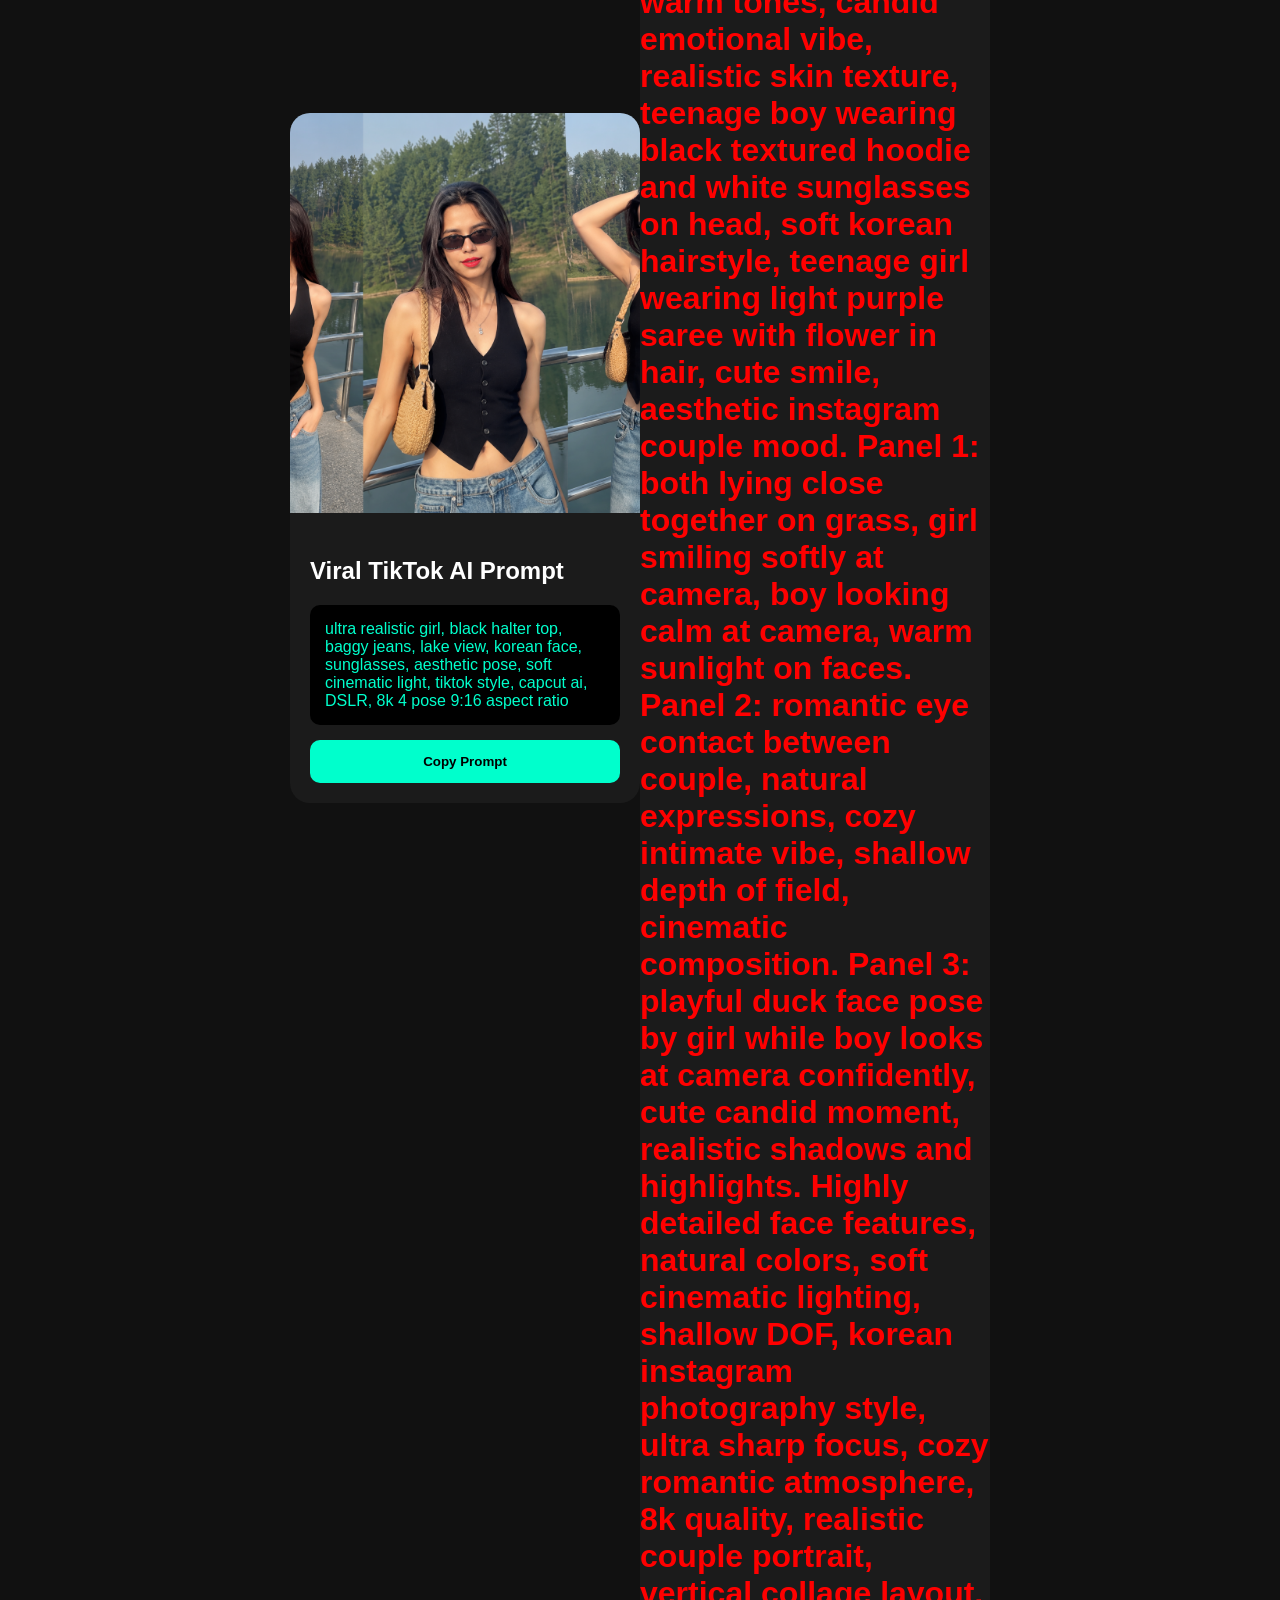
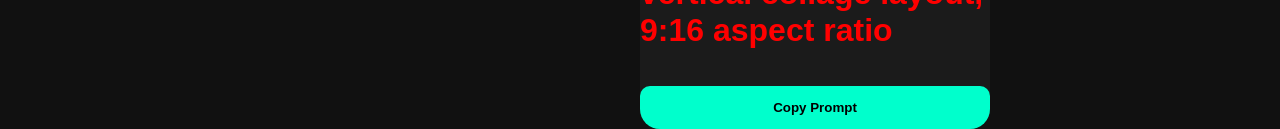
<file: index.html>
<!--
# RANA-PROMPTZZ
All promptz website
-->
<!DOCTYPE html>
<html>
<head>
<title>AllPromptZ</title>

<style>

body{
background:#111;
display:flex;
justify-content:center;
align-items:center;
height:100vh;
font-family:Arial;
}

.card{
width:350px;
background:#1b1b1b;
border-radius:20px;
overflow:hidden;
}

.card img{
width:100%;
height:400px;
object-fit:cover;
}

.content{
padding:20px;
color:white;
}

.prompt{
background:#000;
padding:15px;
border-radius:10px;
margin-top:10px;
color:#00ffcc;
}

button{
width:100%;
padding:14px;
margin-top:15px;
background:#00ffcc;
border:none;
border-radius:10px;
font-weight:bold;
}

</style>
</head>

<body>

<div class="card">

 <img src="images/girl.jpg.png">

<div class="content">

<h2>Viral TikTok AI Prompt</h2>

<div class="prompt" id="promptText">

ultra realistic girl, black halter top, baggy jeans, lake view, korean face, sunglasses, aesthetic pose, soft cinematic light, tiktok style, capcut ai, DSLR, 8k 4 pose 9:16 aspect ratio

</div>

<button onclick="copyPrompt()">
Copy Prompt
</button>

</div>

</div>

<script>

function copyPrompt(){

let text =
document.getElementById("promptText").innerText;

navigator.clipboard.writeText(text);

alert("Copied 🔥");

}

</script>

</body>
</html>

<div class="container">

  <div class="card">

    <img src="images/couple.jpg.png">

    <h2>CUTE COUPLE Viral TikTok AI Prompt</h2>

    <div class="prompt-box">
      <p id="promptText1">
       <h1 style="color:red;"> 3 panel collage of a romantic young asian couple lying on fresh green grass, close-up selfie angle, cinematic golden hour sunlight, ultra realistic DSLR photography, soft warm tones, candid emotional vibe, realistic skin texture, teenage boy wearing black textured hoodie and white sunglasses on head, soft korean hairstyle, teenage girl wearing light purple saree with flower in hair, cute smile, aesthetic instagram couple mood.

Panel 1: both lying close together on grass, girl smiling softly at camera, boy looking calm at camera, warm sunlight on faces.

Panel 2: romantic eye contact between couple, natural expressions, cozy intimate vibe, shallow depth of field, cinematic composition.

Panel 3: playful duck face pose by girl while boy looks at camera confidently, cute candid moment, realistic shadows and highlights.

Highly detailed face features, natural colors, soft cinematic lighting, shallow DOF, korean instagram photography style, ultra sharp focus, cozy romantic atmosphere, 8k quality, realistic couple portrait, vertical collage layout, 9:16 aspect ratio</h1>
      </p>
    </div>

    <button onclick="copyPrompt('promptText1')">
      Copy Prompt
    </button>

  </div>

</div>

<script>

function copyPrompt(){

let text =
document.getElementById("promptText").innerText;<

navigator.clipboard.writeText(text);

alert("Copied 🔥");

}

</script>

</body>
</html>
</file>
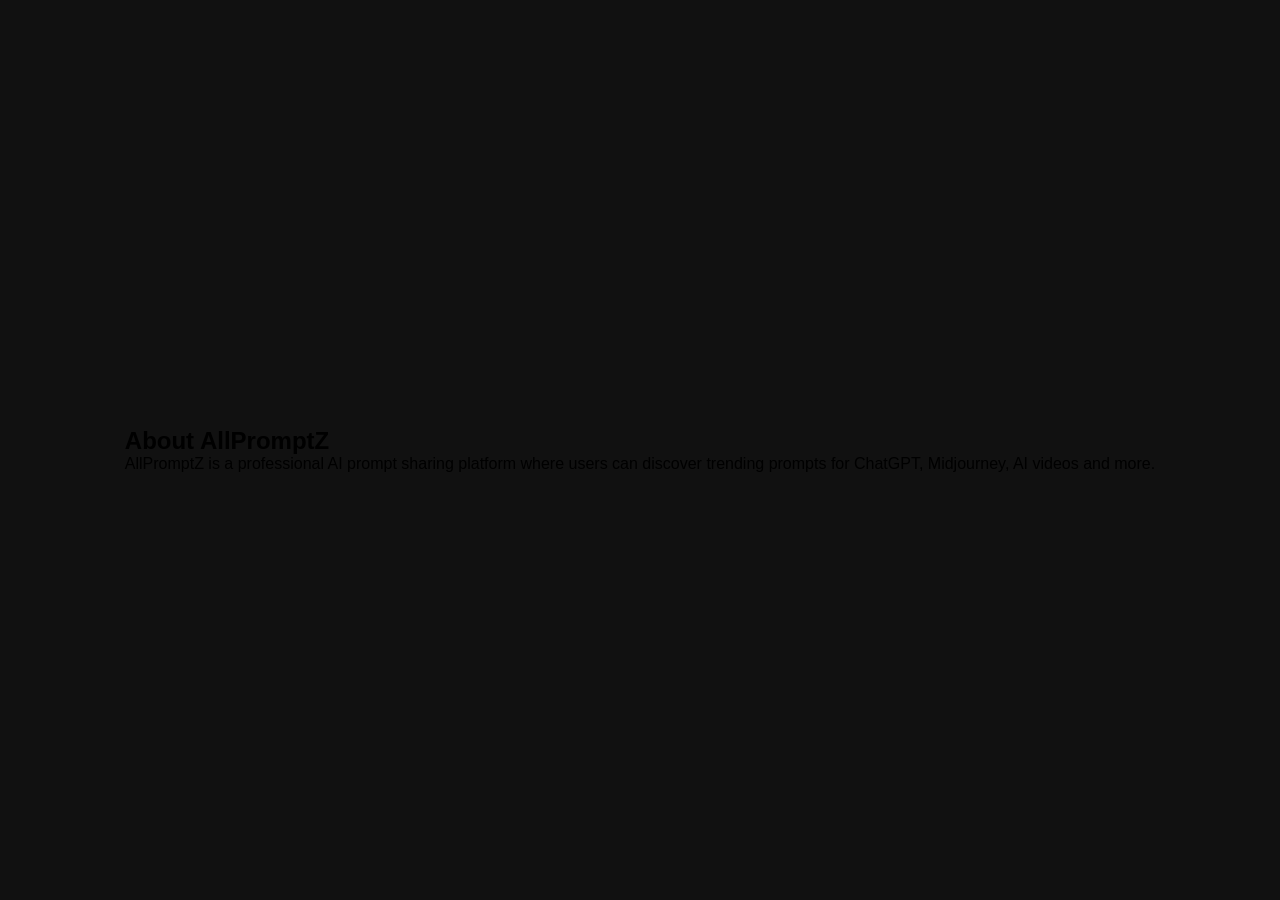
<file: about.html>
<!DOCTYPE html>
<html lang="en">
<head>
  <meta charset="UTF-8">
  <meta name="viewport" content="width=device-width, initial-scale=1.0">

  <title>About</title>

  <link rel="stylesheet" href="css/style.css">
</head>
<body>

<section class="about">

<h1>About AllPromptZ</h1>

<p>
AllPromptZ is a professional AI prompt sharing platform where users can discover trending prompts for ChatGPT, Midjourney, AI videos and more.
</p>

</section>

</body>
</html>
</file>
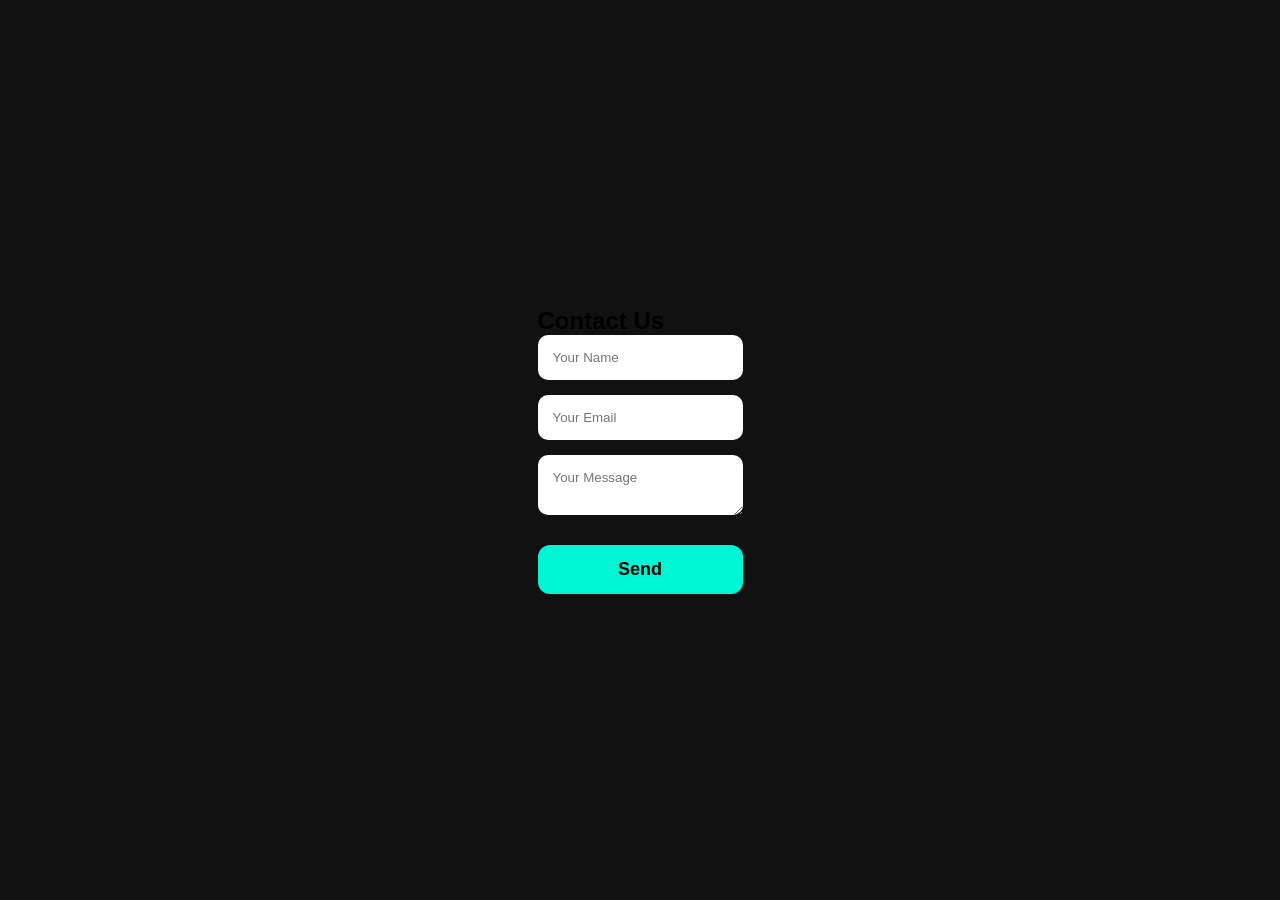
<file: contact.html>
<!DOCTYPE html>
<html lang="en">
<head>
  <meta charset="UTF-8">
  <meta name="viewport" content="width=device-width, initial-scale=1.0">

  <title>Contact</title>

  <link rel="stylesheet" href="css/style.css">
</head>
<body>

<section class="contact">

<h1>Contact Us</h1>

<form>

<input type="text" placeholder="Your Name">

<input type="email" placeholder="Your Email">

<textarea placeholder="Your Message"></textarea>

<button type="submit">Send</button>

</form>

</section>

</body>
</html>
</file>
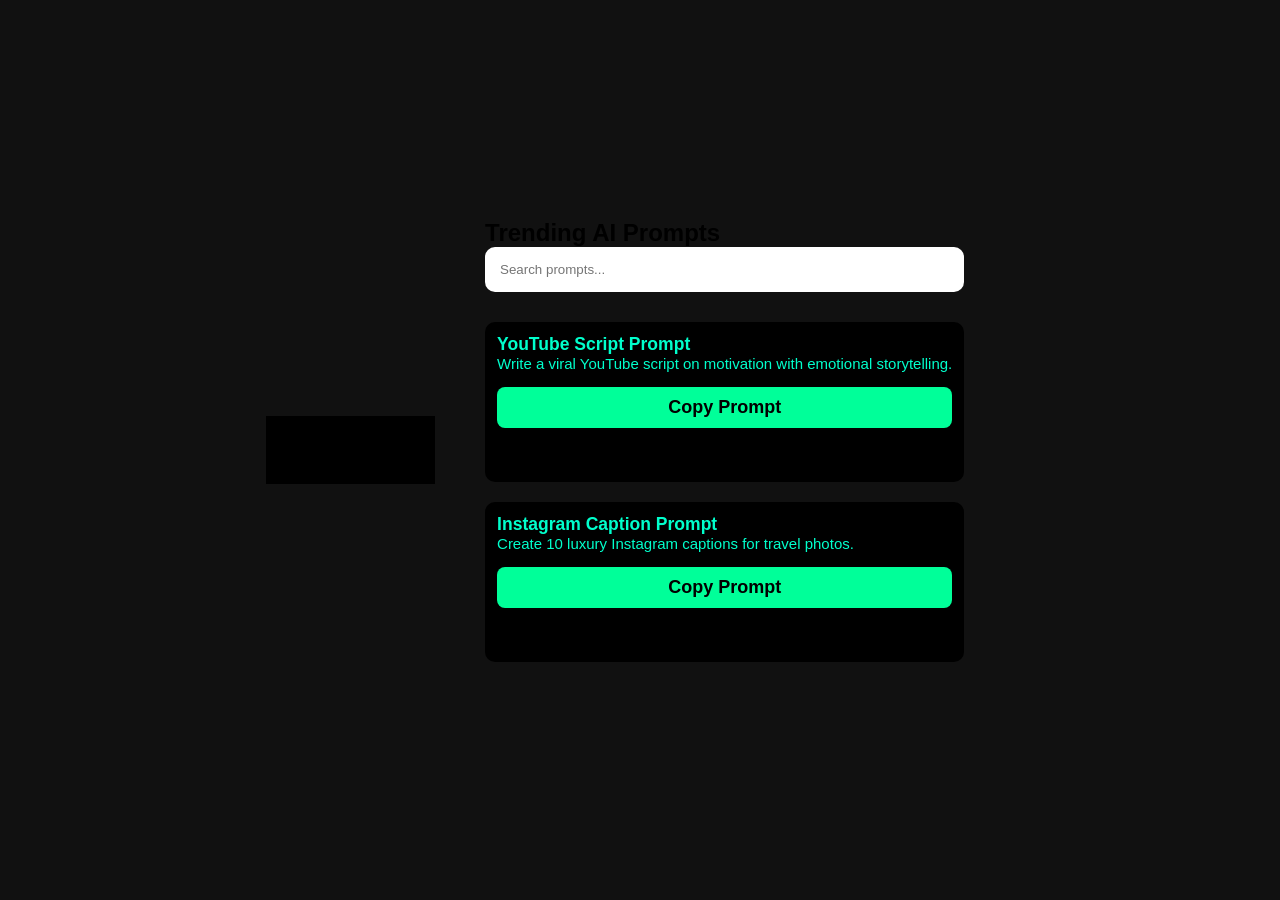
<file: prompt.html>
<!DOCTYPE html>
<html lang="en">
<head>
  <meta charset="UTF-8">
  <meta name="viewport" content="width=device-width, initial-scale=1.0">
  <title>Prompts - AllPromptZ</title>

  <link rel="stylesheet" href="css/style.css">
</head>
<body>

<header>
  <nav>
    <h1>AllPromptZ</h1>
  </nav>
</header>

<section class="prompt-page">

<h2>Trending AI Prompts</h2>

<input type="text" id="searchInput" placeholder="Search prompts...">

<div class="prompt-box">

<h3>YouTube Script Prompt</h3>

<p>
Write a viral YouTube script on motivation with emotional storytelling.
</p>

<button onclick="copyPrompt(this)">
Copy Prompt
</button>

</div>

<div class="prompt-box">

<h3>Instagram Caption Prompt</h3>

<p>
Create 10 luxury Instagram captions for travel photos.
</p>

<button onclick="copyPrompt(this)">
Copy Prompt
</button>

</div>

</section>

<script src="js/app.js"></script>

</body>
</html>
</file>
<file: css/style.css>
*{
margin:0;
padding:0;
box-sizing:border-box;
font-family:Arial;
}


body{
background:#111;
display:flex;
justify-content:center;
align-items:center;
min-height:100vh;
font-family:Arial;
margin:0;
padding:20px;
}
nav{
display:flex;
justify-content:space-between;
align-items:center;
padding:20px;
background:black;
}

nav ul{
display:flex;
gap:20px;
list-style:none;
}

nav a{
color:white;
text-decoration:none;
}

.hero{
height:90vh;
display:flex;
justify-content:center;
align-items:center;
text-align:center;
background:linear-gradient(to right,#000,#111);
}

.hero h2{
font-size:55px;
}

.hero p{
margin:20px 0;
font-size:20px;
}

.btn{
padding:12px 25px;
background:#00ff99;
color:black;
text-decoration:none;
border-radius:8px;
font-weight:bold;
}

.features{
display:grid;
grid-template-columns:repeat(auto-fit,minmax(250px,1fr));
gap:20px;
padding:50px;
}


.card{
width:350px;
background:#1b1b1b;
border-radius:20px;
overflow:hidden;
box-shadow:0 0 25px rgba(0,255,200,0.3);
}


.card:hover{
transform:translateY(-10px);
}

.card img{
width:100%;
border-radius:10px;
}

.prompt-page{
padding:50px;
}

#searchInput{
width:100%;
padding:15px;
margin-bottom:30px;
border:none;
border-radius:10px;
}

.prompt-box{
background:#1b1b1b;
padding:20px;
margin-bottom:20px;
border-radius:15px;
}

.prompt-box button{
margin-top:15px;
padding:10px 20px;
border:none;
background:#00ff99;
font-weight:bold;
cursor:pointer;
border-radius:8px;
}

.about,
.contact{
padding:60px;
}

form{
display:flex;
flex-direction:column;
gap:15px;
max-width:500px;
}

input,
textarea{
padding:15px;
border:none;
border-radius:10px;
}

footer{
text-align:center;
padding:20px;
background:black;
margin-top:30px;
}
body{
.container{
    display:flex;
    flex-wrap:wrap;
    justify-content:center;
    gap:20px;
    padding:20px;
}

.card{
    width:320px;
    background:#111;
    border-radius:20px;
    overflow:hidden;
    padding:15px;
    box-shadow:0 0 15px rgba(0,0,0,0.4);
}

.card img{
    width:100%;
    height:350px;
    object-fit:cover;
    border-radius:15px;
}

.card h2{
    color:white;
    font-size:28px;
    margin:15px 0;
}

.prompt-box{
    background:black;
    color:#00ffcc;
    padding:12px;
    border-radius:10px;
    font-size:15px;

    height:160px;        /* fixed height */
    overflow-y:auto;     /* scroll */
}

button{
    width:100%;
    margin-top:15px;
    padding:14px;
    border:none;
    border-radius:12px;
    background:#00f5d4;
    font-size:18px;
    font-weight:bold;
}
</file>
